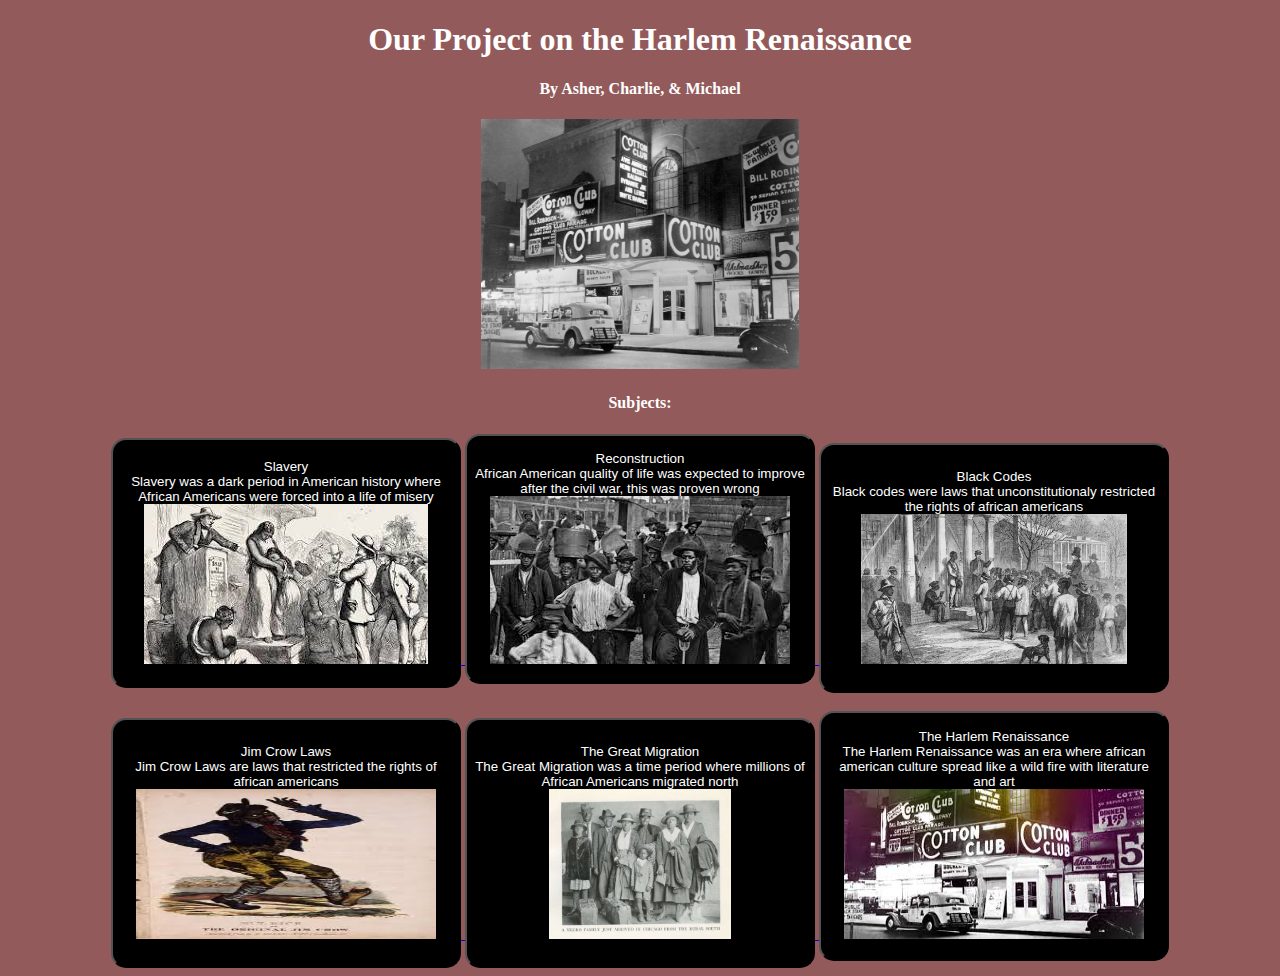
<file: index.html>
<!DOCTYPE html>
<html>
<head>
    <title>Homepage</title>
    <link rel="stylesheet" href="style.css">
</head>
<body>
    <center>
    <h1>Our Project on the Harlem Renaissance</h1>
<h4>By Asher, Charlie, & Michael</h4>
<img id="harlemphoto" src="harlem.jpeg">

<h4>Subjects:</h4>
    <a href="slavery.html">
    <button id="slavery"><p>Slavery<br>Slavery was a dark period in American history where African Americans were forced into a life of misery <img src="slavery.jpeg"></p></button> 
    </a>
    <a href="QOL.html">
    <button id="qol"><p>Reconstruction<br>African American quality of life was expected to improve after the civil war, this was proven wrong<img src="qol.jpeg"></p></button>
    <a href="blackcodes.html">
    <button id="codes"><p>Black Codes<br>Black codes were laws that unconstitutionaly restricted the rights of african americans<img id="blackcodejpeg" src="blackcodes.jpeg"></p></button>
    </a>
    <br>
    <br>
    <a href="jimcrowlaws.html">
    <button id="jim"><p>Jim Crow Laws<br>Jim Crow Laws are laws that restricted the rights of african americans<br><img id="jimmy" src="images.jpeg"></p></button>
    <a href="greatmigration.html">
    <button id="migration"><p>The Great Migration<br>The Great Migration was a time period where millions of African Americans migrated north<img id="blackcodejpeg" src="grrrr.jpeg"></p></button>
    </a>
    <a href="art.html">
    <button id="art"><p>The Harlem Renaissance<br>The Harlem Renaissance was an era where african american culture spread like a wild fire with literature and art<img id="jimmy" src="images (2).jpeg"></p></button>
    </a>
    
</center>
</body>
</html>
</file>
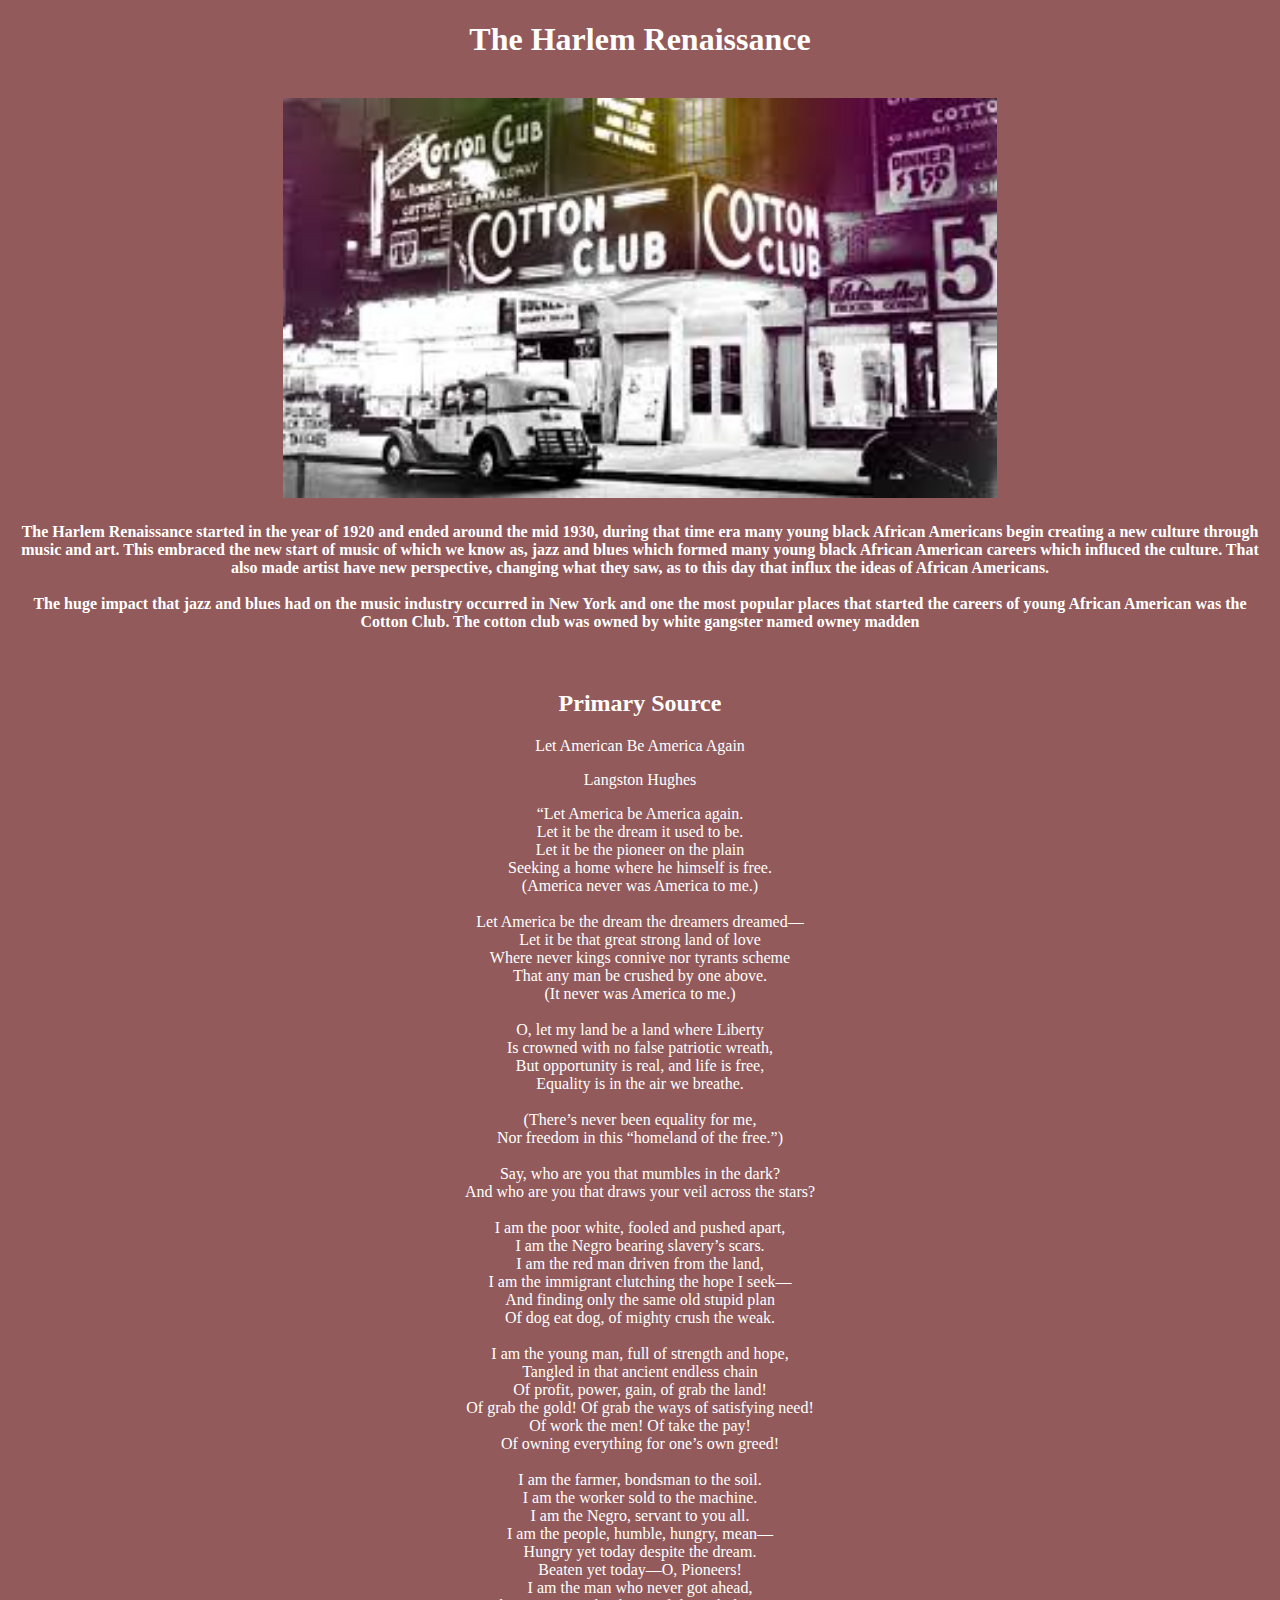
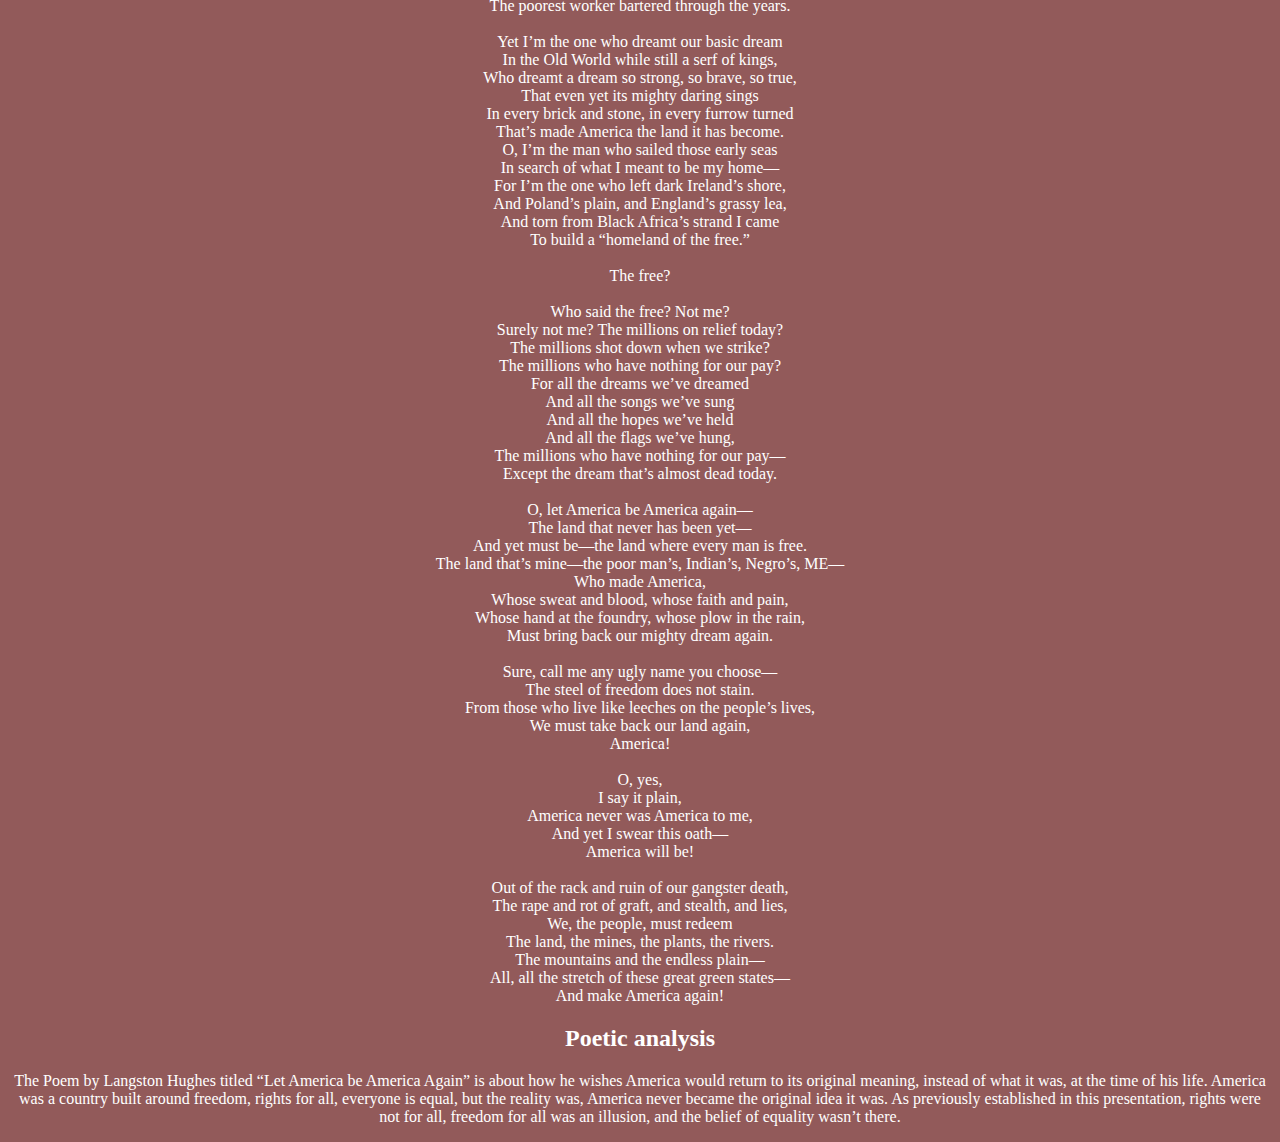
<file: art.html>
<!DOCTYPE html>
<html>
<head>
    <title>The Harlem Renaissance</title>
    <link rel="stylesheet" href="style.css">
</head>
<body>
    <center>
    <h1>The Harlem Renaissance</h1>
    <br>
    <a href="index.html">
    <img id="pages" src="images (2).jpeg">
    </a>
    <h4>The Harlem Renaissance started in the year of 1920 and ended around the mid 1930, during that time era many young black African Americans begin creating a new culture through music and art. This embraced the new start of music of which we know as, jazz and blues which formed many young black African American careers which influced the culture. That also made artist have new perspective, changing what they saw, as to this day that influx the ideas of African Americans.
        <br>
        <br>
            The huge impact that jazz and blues had on the music industry occurred in New York and one the most popular places that started the careers of young African American was the Cotton Club. The cotton club was owned by white gangster named owney madden  
        </h4>
    <br>
    <h2>Primary Source</h2>
    <p>Let American Be America Again</p>
    <p>Langston Hughes</p>
    <p>“Let America be America again.
        <br>
        Let it be the dream it used to be.
        <br>
        Let it be the pioneer on the plain
        <br>
        Seeking a home where he himself is free.
        <br>
        (America never was America to me.)
        <br>
        <br>
        Let America be the dream the dreamers dreamed—
        <br>
        Let it be that great strong land of love
        <br>
        Where never kings connive nor tyrants scheme
        <br>
        That any man be crushed by one above.
        <br>
        (It never was America to me.)
        <br>
        <br>
        O, let my land be a land where Liberty
        <br>
        Is crowned with no false patriotic wreath,
        <br>
        But opportunity is real, and life is free,
        <br>
        Equality is in the air we breathe.
        <br>
        <br>
        (There’s never been equality for me,
        <br>
        Nor freedom in this “homeland of the free.”)
        <br>
        <br>
        Say, who are you that mumbles in the dark?
        <br>
        And who are you that draws your veil across the stars?
        <br>
        <br>
        I am the poor white, fooled and pushed apart,
        <br>
        I am the Negro bearing slavery’s scars.
        <br>
        I am the red man driven from the land,
        <br>
        I am the immigrant clutching the hope I seek—
        <br>
        And finding only the same old stupid plan
        <br>
        Of dog eat dog, of mighty crush the weak.
        <br>
        <br>
        I am the young man, full of strength and hope,
        <br>
        Tangled in that ancient endless chain
        <br>
        Of profit, power, gain, of grab the land!
        <br>
        Of grab the gold! Of grab the ways of satisfying need!
        <br>
        Of work the men! Of take the pay!
        <br>
        Of owning everything for one’s own greed!
        <br>
        <br>
        I am the farmer, bondsman to the soil.
        <br>
        I am the worker sold to the machine.
        <br>
        I am the Negro, servant to you all.
        <br>
        I am the people, humble, hungry, mean—
        <br>
        Hungry yet today despite the dream.
        <br>
        Beaten yet today—O, Pioneers!
        <br>
        I am the man who never got ahead,
        <br>
        The poorest worker bartered through the years.
        <br>
        <br>
        Yet I’m the one who dreamt our basic dream
        <br>
        In the Old World while still a serf of kings,
        <br>
        Who dreamt a dream so strong, so brave, so true,
        <br>
        That even yet its mighty daring sings
        <br>
        In every brick and stone, in every furrow turned
        <br>
        That’s made America the land it has become.
        <br>
        O, I’m the man who sailed those early seas
        <br>
        In search of what I meant to be my home—
        <br>
        For I’m the one who left dark Ireland’s shore,
        <br>
        And Poland’s plain, and England’s grassy lea,
        <br>
        And torn from Black Africa’s strand I came
        <br>
        To build a “homeland of the free.”
        <br>
        <br>
        The free?
        <br>
        <br>
        Who said the free? Not me?
        <br>
        Surely not me? The millions on relief today?
        <br>
        The millions shot down when we strike?
        <br>
        The millions who have nothing for our pay?
        <br>
        For all the dreams we’ve dreamed
        <br>
        And all the songs we’ve sung
        <br>
        And all the hopes we’ve held
        <br>
        And all the flags we’ve hung,
        <br>
        The millions who have nothing for our pay—
        <br>
        Except the dream that’s almost dead today.
        <br>
        <br>
        O, let America be America again—
        <br>
        The land that never has been yet—
        <br>
        And yet must be—the land where every man is free.
        <br>
        The land that’s mine—the poor man’s, Indian’s, Negro’s, ME—
        <br>
        Who made America,
        <br>
        Whose sweat and blood, whose faith and pain,
        <br>
        Whose hand at the foundry, whose plow in the rain,
        <br>
        Must bring back our mighty dream again.
        <br>
        <br>
        Sure, call me any ugly name you choose—
        <br>
        The steel of freedom does not stain.
        <br>
        From those who live like leeches on the people’s lives,
        <br>
        We must take back our land again,
        <br>
        America!
        <br>
        <br>
        O, yes,
        <br>
        I say it plain,
        <br>
        America never was America to me,
        <br>
        And yet I swear this oath—
        <br>
        America will be!
        <br>
        <br>
        Out of the rack and ruin of our gangster death,
        <br>
        The rape and rot of graft, and stealth, and lies,
        <br>
        We, the people, must redeem
        <br>
        The land, the mines, the plants, the rivers.
        <br>
        The mountains and the endless plain—
        <br>
        All, all the stretch of these great green states—
        <br>
        And make America again!
        </p>
        <h2>Poetic analysis</h2>
<p>The Poem by Langston Hughes titled “Let America be America Again” is about how he wishes America would return to its original meaning, instead of what it was, at the time of his life. America was a country built around freedom, rights for all, everyone is equal, but the reality was, America never became the original idea it was. As previously established in this presentation, rights were not for all, freedom for all was an illusion, and the belief of equality wasn’t there.</p>
    </center>
</body>
</html>
</file>
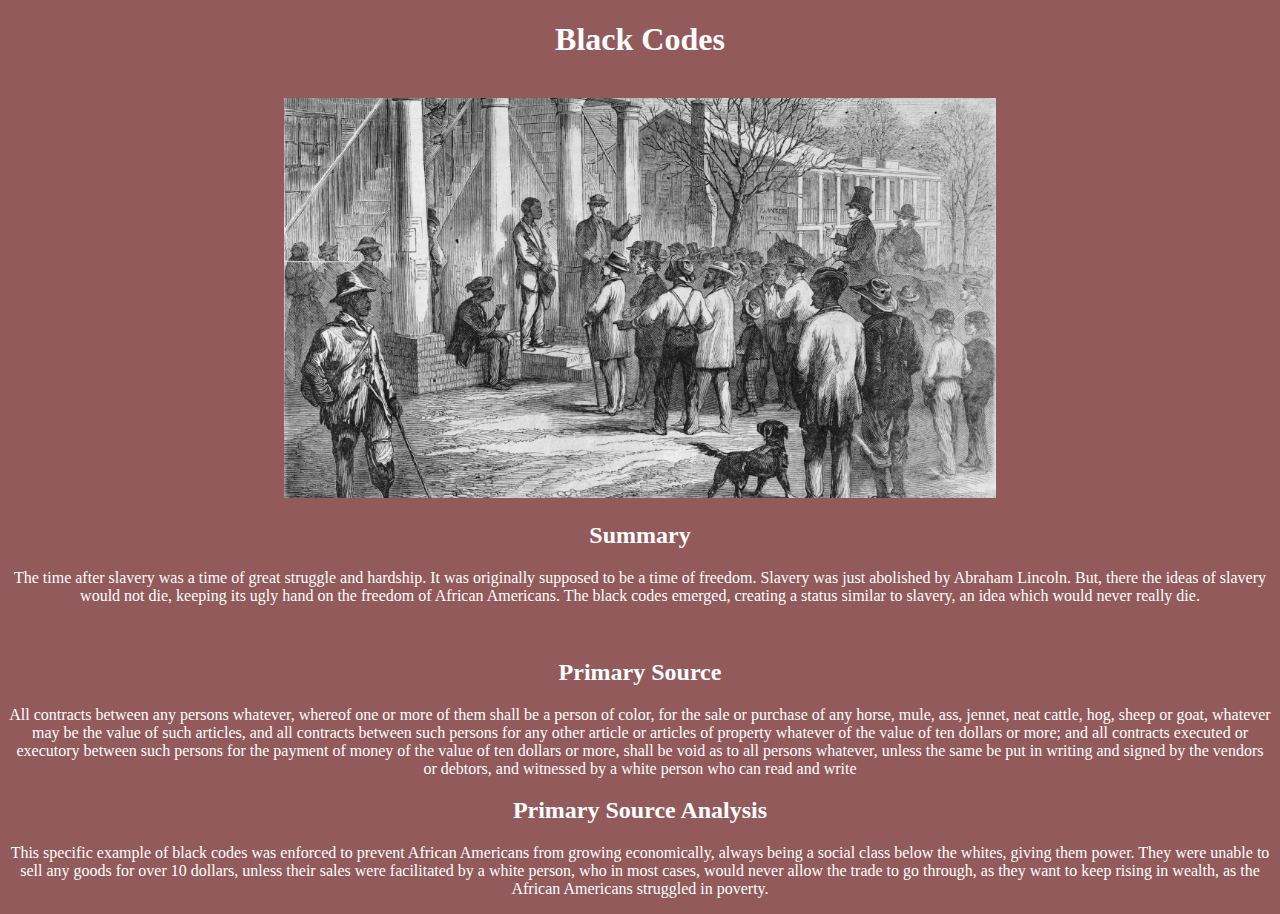
<file: blackcodes.html>
<!DOCTYPE html>
<html>
<head>
    <title>Black Codes</title>
    <link rel="stylesheet" href="style.css">
</head>
<body>
<center>
<h1>Black Codes</h1>
<br>
<a href="index.html">
<img id="pages" src="blackcodes.jpeg">
</a>
<br>
<h2>Summary</h2>
<p>The time after slavery was a time of great struggle and hardship. It was originally supposed to be a time of freedom. Slavery was just abolished by Abraham Lincoln. But, there the ideas of slavery would not die, keeping its ugly hand on the freedom of African Americans. The black codes emerged, creating a status similar to slavery, an idea which would never really die.</p>
<br>
<h2>Primary Source</h2>
<p>All contracts between any persons whatever, whereof one or more of them shall be a person of color, for the sale or purchase of any horse, mule, ass, jennet, neat cattle, hog, sheep or goat, whatever may be the value of such articles, and all contracts between such persons for any other article or articles of property whatever of the value of ten dollars or more; and all contracts executed or executory between such persons for the payment of money of the value of ten dollars or more, shall be void as to all persons whatever, unless the same be put in writing and signed by the vendors or debtors, and witnessed by a white person who can read and write</p>
<h2>Primary Source Analysis</h2>
    <p>This specific example of black codes was enforced to prevent African Americans from growing economically, always being a social class below the whites, giving them power. They were unable to sell any goods for over 10 dollars, unless their sales were facilitated by a white person, who in most cases, would never allow the trade to go through, as they want to keep rising in wealth, as the African Americans struggled in poverty.</p>
</center>
</body>
</html>
</file>
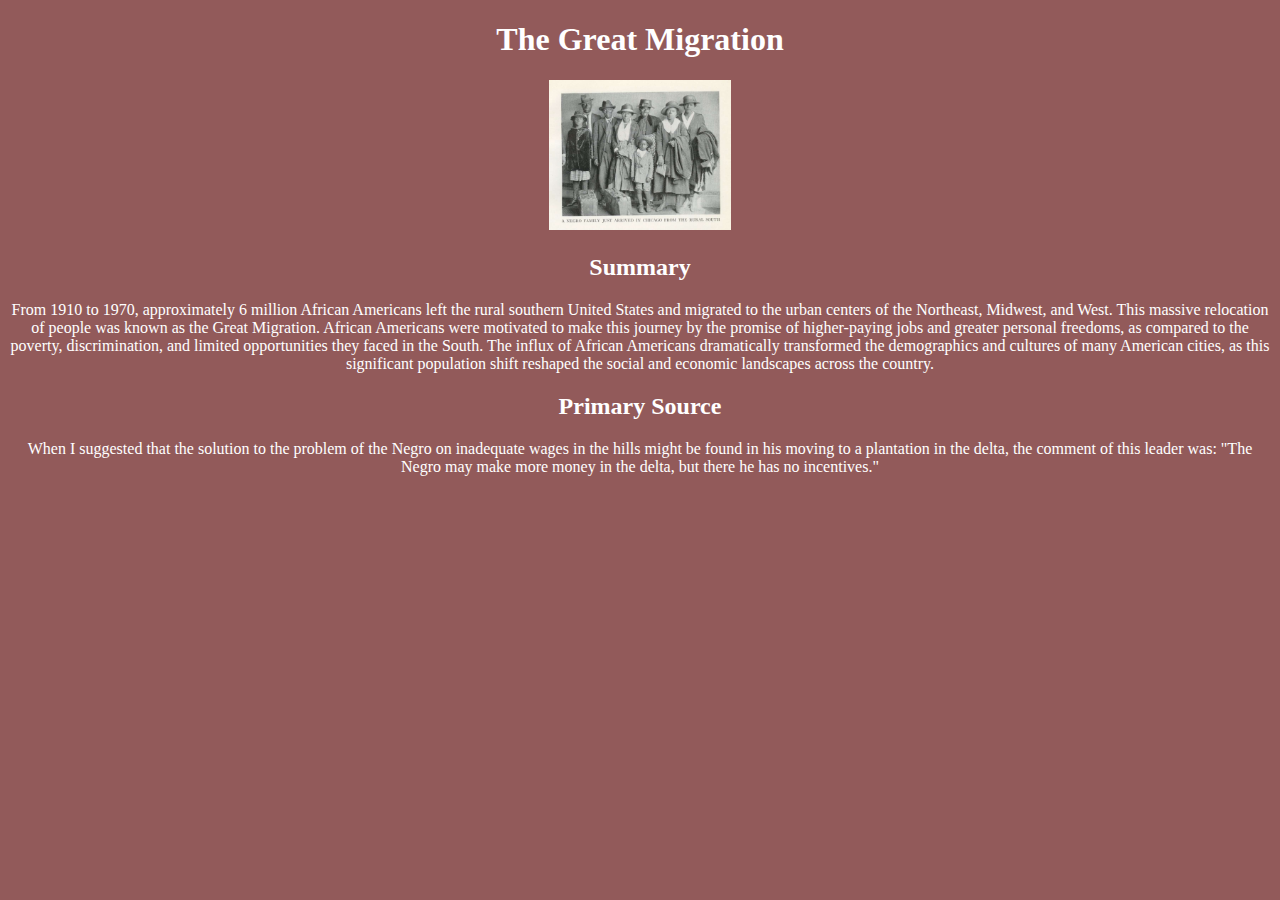
<file: greatmigration.html>
<!DOCTYPE html>
<html>
<head>
    <title>The Great Migration</title>
    <link rel="stylesheet" href="style.css">
</head>
<body>
<center>
    <h1>The Great Migration</h1>
    <a href="index.html">
<img id="blackcodejpeg" src="grrrr.jpeg">
</a>
<h2>Summary</h2>
<p>
    From 1910 to 1970, approximately 6 million African Americans left the rural southern United States and migrated to the urban centers of the Northeast, Midwest, and West. This massive relocation of people was known as the Great Migration. African Americans were motivated to make this journey by the promise of higher-paying jobs and greater personal freedoms, as compared to the poverty, discrimination, and limited opportunities they faced in the South. The influx of African Americans dramatically transformed the demographics and cultures of many American cities, as this significant population shift reshaped the social and economic landscapes across the country.</p>
<h2>Primary Source</h2>
<p>When I suggested that the solution to the problem of the Negro on inadequate wages in the hills might be found in his moving to a plantation in the delta, the comment of this leader was: "The Negro may make more money in the delta, but there he has no incentives."
</p>
</center>
</body>
</html>
</file>
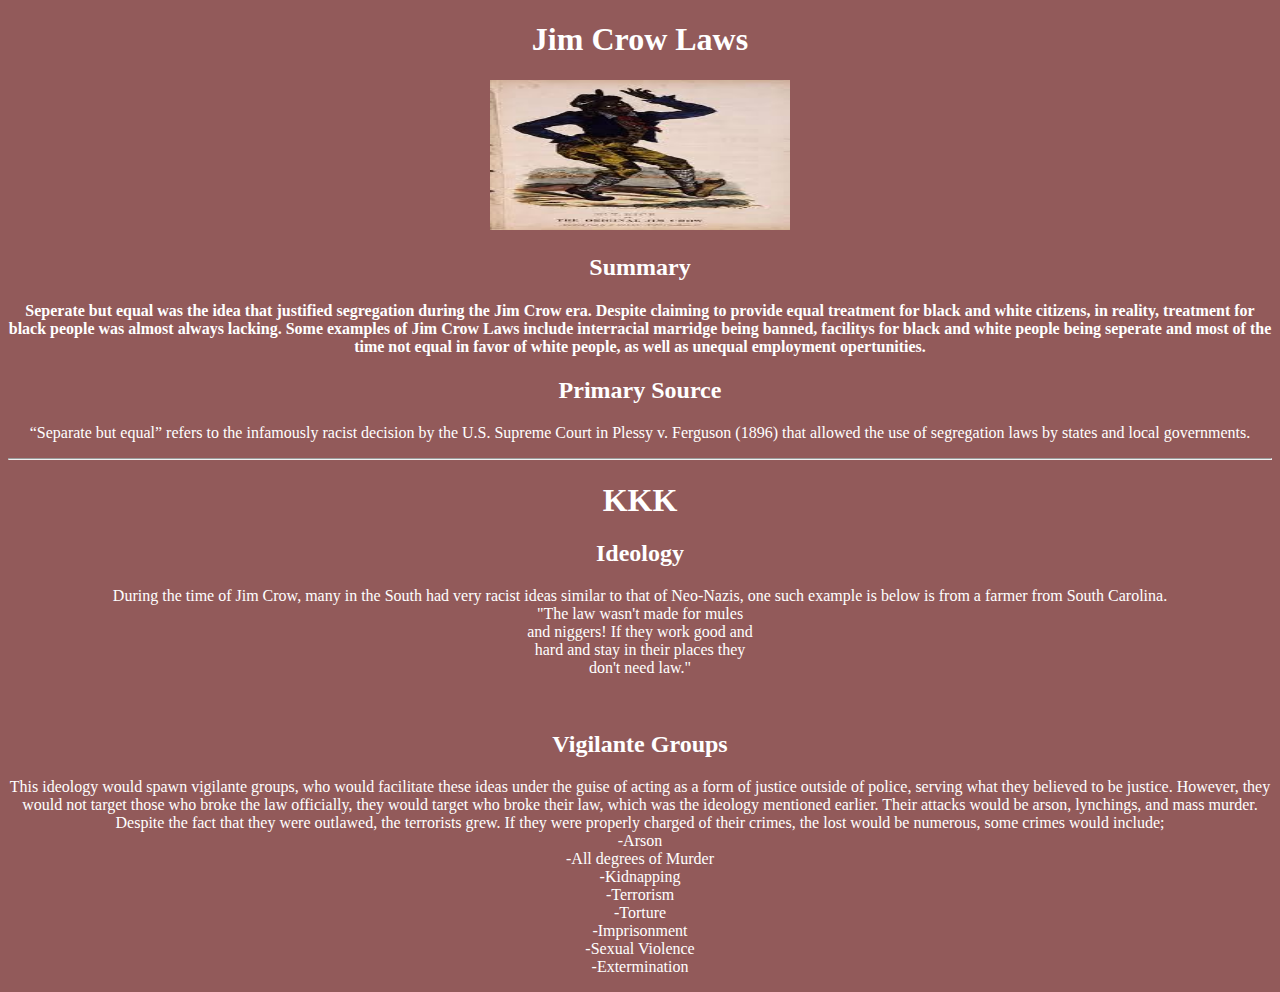
<file: jimcrowlaws.html>
<!DOCTYPE html>
<html>
<head>
    <title>Jim Crow Laws</title>
    <link rel="stylesheet" href="style.css">
</head>
<body>
<center>
<h1>Jim Crow Laws</h1>
<a href="index.html">
<img id="jimmy" src="images.jpeg">
</a>
<h2>Summary<h2>
<h4>Seperate but equal was the idea that justified segregation during the Jim Crow era. Despite claiming to provide equal treatment for black and white citizens, in reality, treatment for black people was almost always lacking. Some examples of Jim Crow Laws include interracial marridge being banned, facilitys for black and white people being seperate and most of the time not equal in favor of white people, as well as unequal employment opertunities.</h4>
<h2>Primary Source</h2>
<p>“Separate but equal” refers to the infamously racist decision by the U.S. Supreme Court in Plessy v. Ferguson (1896) that allowed the use of segregation laws by states and local governments.</p>
<hr>
<h1>KKK</h1>
<h2>Ideology</h2>
<p>During the time of Jim Crow, many in the South had very racist ideas similar to that of Neo-Nazis, one 
    such example is below is from a farmer from South Carolina.
    <br>
    "The law wasn't made for mules
    <br>
    and niggers! If they work good and
    <br>
    hard and stay in their places they
    <br>
    don't need law." 
    </p>
    <br>
<h2>Vigilante Groups</h2>
<p>This ideology would spawn vigilante groups, who would facilitate these ideas under the guise of acting as a form of justice outside of police, serving what they believed to be justice. However, they would not target those who broke the law officially, they would target who broke their law, which was the ideology mentioned earlier. Their attacks would be arson, lynchings, and  mass murder. Despite the fact that they were outlawed, the terrorists grew. If they were properly charged of their crimes, the lost would be numerous, some crimes would include; 
    <br>
    -Arson
    <br>
    -All degrees of Murder
    <br>
    -Kidnapping
    <br>
    -Terrorism
    <br>
    -Torture
    <br>
    -Imprisonment
    <br>
    -Sexual Violence
    <br>
    -Extermination
    </p>
</center>
</body>
</html>
</file>
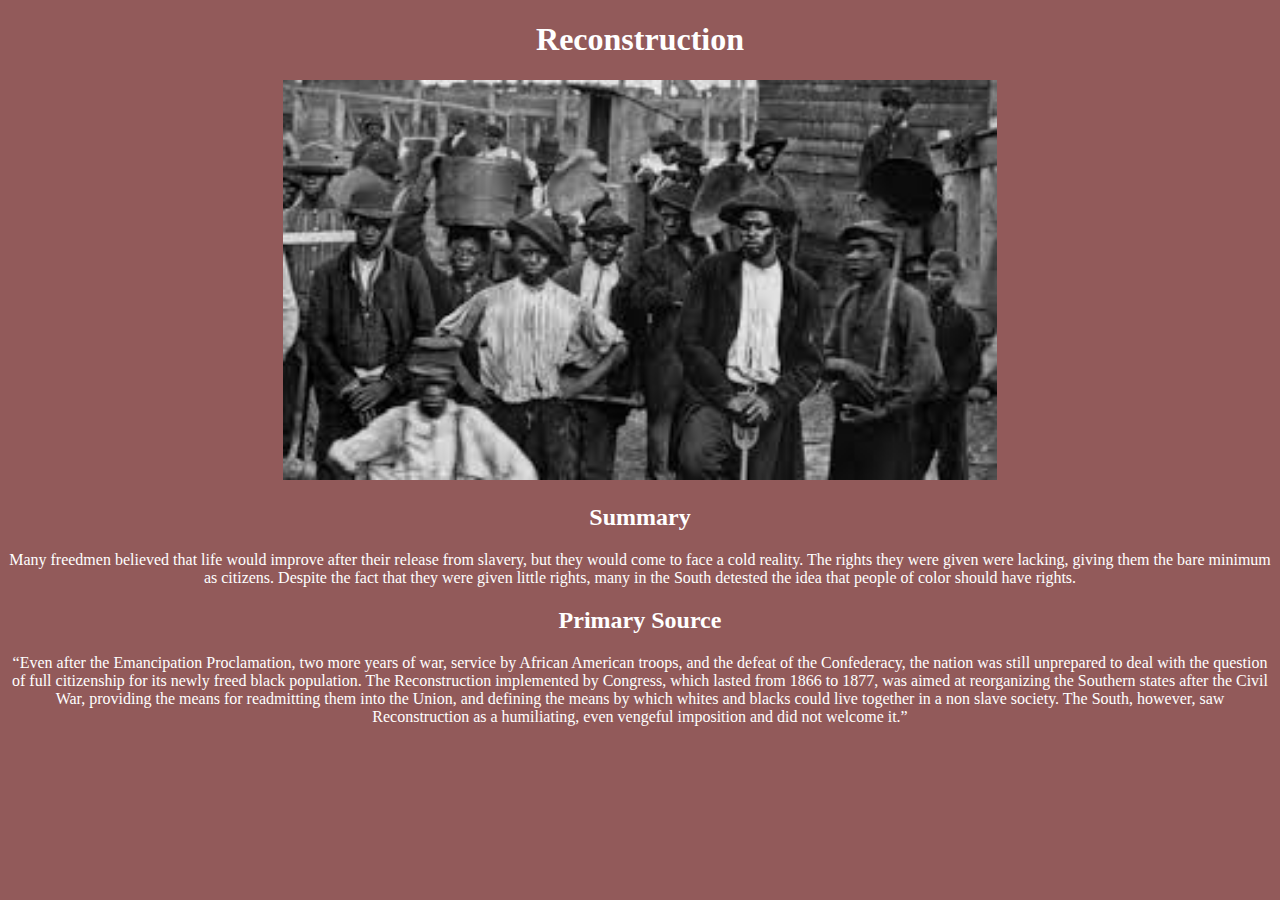
<file: QOL.html>
<!DOCTYPE html>
<html>
<head>
    <title>Reconstruction</title>
    <link rel="stylesheet" href="style.css">
</head>
<body>
<center>
<h1>Reconstruction</h1>
<a href="index.html">
<img id="pages" src="qol.jpeg">
</a>
<h2>Summary</h2>
<p>Many freedmen believed that life would improve after their release from slavery, but they would come to face a cold reality. The rights they were given were lacking, giving them the bare minimum as citizens. Despite the fact that they were given little rights, many in the South detested the idea that people of color should have rights.</p>
<h2>Primary Source</h2>
<p>“Even after the Emancipation Proclamation, two more years of war, service by African American troops, and the defeat of the Confederacy, the nation was still unprepared to deal with the question of full citizenship for its newly freed black population. The Reconstruction implemented by Congress, which lasted from 1866 to 1877, was aimed at reorganizing the Southern states after the Civil War, providing the means for readmitting them into the Union, and defining the means by which whites and blacks could live together in a non slave society. The South, however, saw Reconstruction as a humiliating, even vengeful imposition and did not welcome it.”
</p>
</center> 
</body>
</html>
</file>
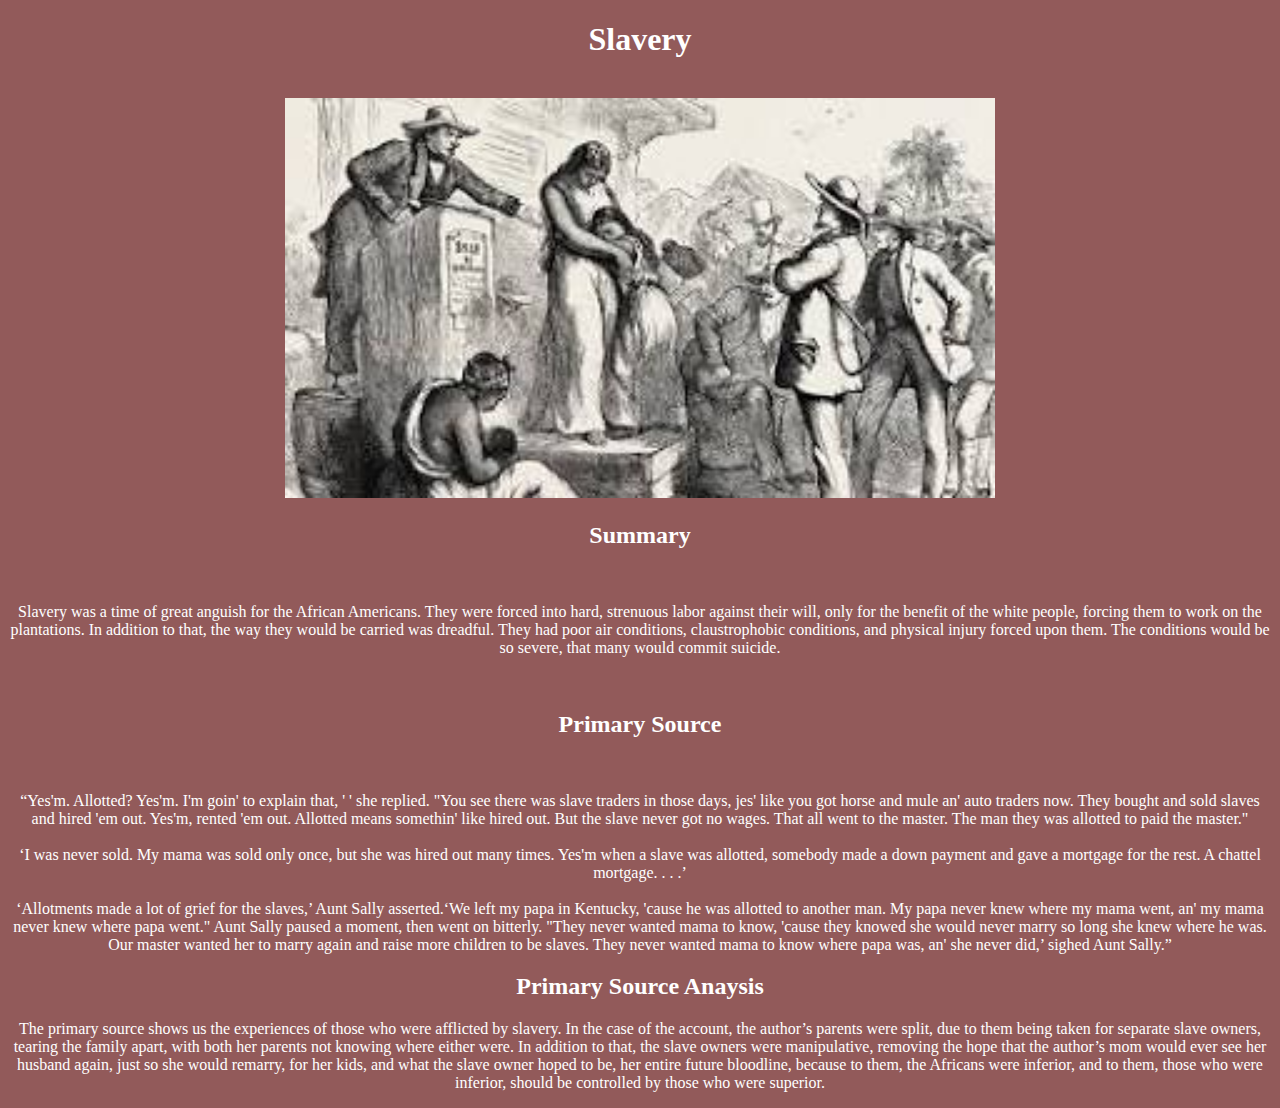
<file: slavery.html>
<!DOCTYPE html>
<html>
<head>
    <title>Slavery</title>
    <link rel="stylesheet" href="style.css">
</head>
<body>
<center>
<h1>Slavery</h1>
<br>
<a href="index.html">
<img id="pages" src="slavery.jpeg">
</a>
<br>
<h2>Summary</h2>
<br>
<p>Slavery was a time of great anguish for the African Americans. They were forced into hard, strenuous labor against their will, only for the benefit of the white people, forcing them to work on the plantations. 
In addition to that, the way they would be carried was dreadful. They had poor air conditions, claustrophobic conditions, and physical injury forced upon them. The conditions would be so severe, that many would commit suicide.</p>
<br>
<h2>Primary Source</h2>
<br>
<p>“Yes'm. Allotted? Yes'm. I'm goin' to explain that, ' ' she replied. "You see there was slave traders in those days, jes' like you got horse and mule an' auto traders now. They bought and sold slaves and hired 'em out. Yes'm, rented 'em out. Allotted means somethin' like hired out. But the slave never got no wages. That all went to the master. The man they was allotted to paid the master."
    <br>
    <br>
    ‘I was never sold. My mama was sold only once, but she was hired out many times. Yes'm when a slave was allotted, somebody made a down payment and gave a mortgage for the rest. A chattel mortgage. . . .’
    <br>
    <br>
    ‘Allotments made a lot of grief for the slaves,’ Aunt Sally asserted.‘We left my papa in Kentucky, 'cause he was allotted to another man. My papa never knew where my mama went, an' my mama never knew where papa went." Aunt Sally paused a moment, then went on bitterly. "They never wanted mama to know, 'cause they knowed she would never marry so long she knew where he was. Our master wanted her to marry again and raise more children to be slaves. They never wanted mama to know where papa was, an' she never did,’ sighed Aunt Sally.”
    </p>
<h2>Primary Source Anaysis</h2>
    <p>The primary source shows us the experiences of those who were afflicted by slavery. In the case of the account, the author’s parents were split, due to them being taken for separate slave owners, tearing the family apart, with both her parents not knowing where either were. In addition to that, the slave owners were manipulative, removing the hope that the author’s mom would ever see her husband again, just so she would remarry, for her kids, and what the slave owner hoped to be, her entire future bloodline, because to them, the Africans were inferior, and to them, those who were inferior, should be controlled by those who were superior.</p>
</center>  
</body>
</html>
</file>
<file: style.css>
body {
    background-color: #5f0d0dae;
    color: #ffffff;
}

#jim {
    color:#ffffff; 
    background-color: #000000;
    border-radius: 15px;
    height: 250px;
    width: 350px;
    cursor: pointer;
}

#codes {
    color:#ffffff; 
    background-color: #000000;
    border-radius: 15px;
    height: 250px;
    width: 350px;
    cursor: pointer;
}

#migration {
    color:#ffffff; 
    background-color: #000000;
    border-radius: 15px;
    height: 250px;
    width: 350px;
    cursor: pointer;
}

#qol {
    color:#ffffff; 
    background-color: #000000;
    border-radius: 15px;
    height: 250px;
    width: 350px;
    cursor: pointer;
}

#slavery {
    color:#ffffff; 
    background-color: #000000;
    border-radius: 15px;
    height: 250px;
    width: 350px;
    cursor: pointer;
}

#art {
    color:#ffffff; 
    background-color: #000000;
    border-radius: 15px;
    height: 250px;
    width: 350px;
    cursor: pointer;
}

#harlemphoto {
    height: 250px;
}

#blackcodejpeg {
    height: 150px;
}

#jimmy {
    height: 150px;
    width: 300px;
}

#pages {
    height: 400px;
}
</file>
